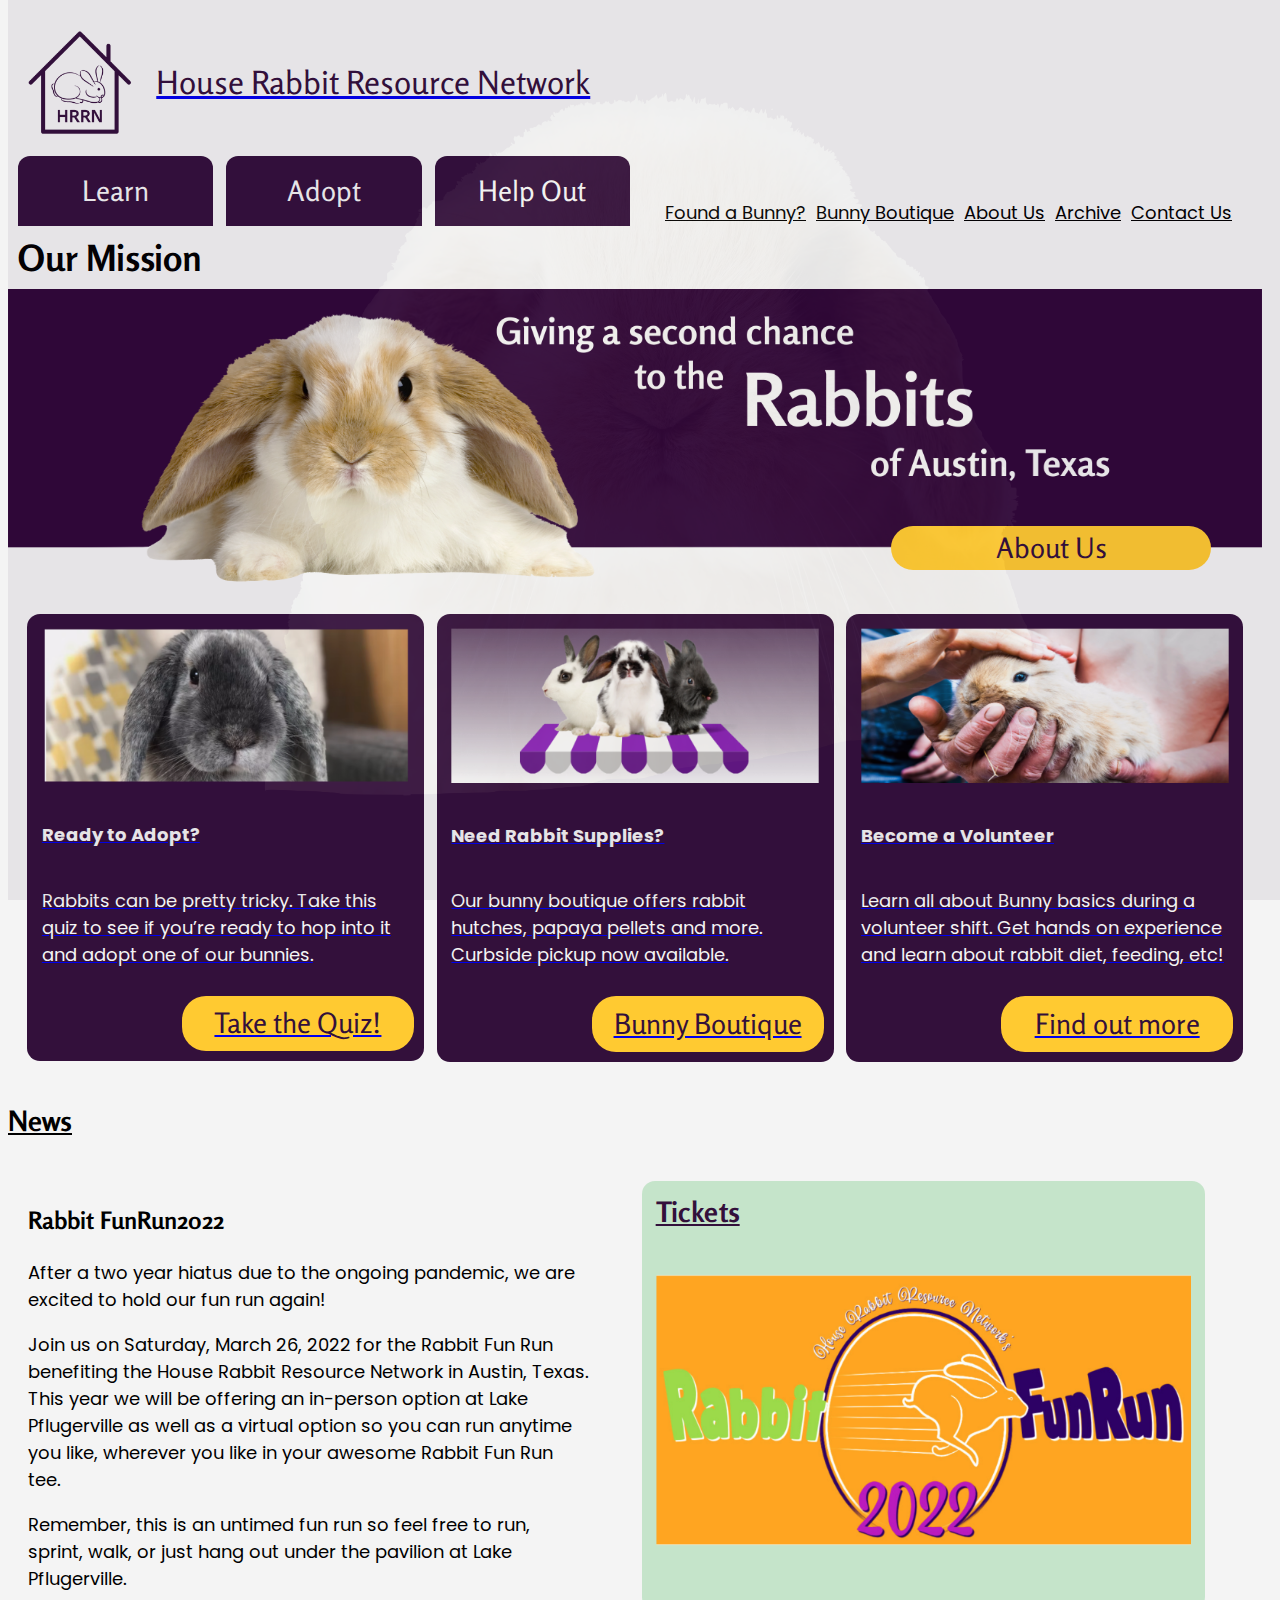
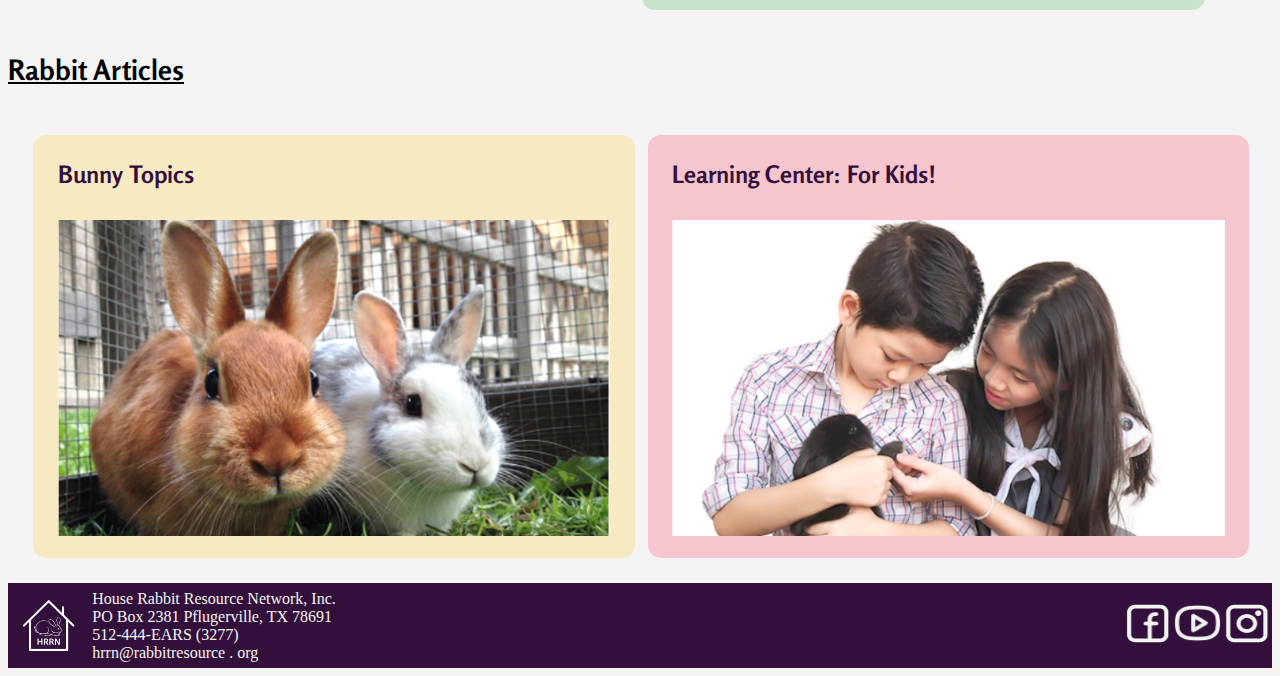
<file: index.html>
<!DOCTYPE html>
<html>
    <head>
        <title>
            HRRN - Rabbit Resource. House Rabbit Resource Network redesign proposal.
        </title>
        <link rel="preconnect" href="https://fonts.googleapis.com">
        <link rel="preconnect" href="https://fonts.googleapis.com">
        <link rel="preconnect" href="https://fonts.gstatic.com" crossorigin>
        <link href="https://fonts.googleapis.com/css2?family=Open+Sans:ital,wght@0,300;0,400;0,500;0,600;0,700;0,800;1,300;1,400;1,500;1,600;1,700;1,800&family=Poppins:ital,wght@0,100;0,200;0,300;0,400;0,500;0,600;0,700;0,800;0,900;1,100;1,200;1,300;1,400;1,500;1,600;1,700;1,800;1,900&family=Rosario:ital,wght@0,300;0,400;0,500;0,600;0,700;1,300;1,400;1,500;1,600;1,700&family=Rye&display=swap" rel="stylesheet"> 
        <link href="css/style.css" rel="stylesheet" type="text/css">

        <!-- Global site tag (gtag.js) - Google Analytics -->
        <script async src="https://www.googletagmanager.com/gtag/js?id=G-62THCVCLZ3"></script>
        <script>
        window.dataLayer = window.dataLayer || [];
        function gtag(){dataLayer.push(arguments);}
        gtag('js', new Date());

        gtag('config', 'G-62THCVCLZ3');
        </script>
        
    </head>
    <body>
        <div class="inline-block logoTitle">
            <a href="index.html">
            <div class="logoTitle">
                <img src="images/purp hrrn logo.png" class="logoPurp">
                <div>House Rabbit Resource Network</div>
            </div>
            </a>
        </div>
        <header class="navigation">
            
            <nav class="inline-block grid-container-nav">
                <div class="navTabDiv">
                    <div class="navTab gridTab">Learn</div>
                    <div class="navTab gridTab">Adopt</div>
                    <div class="navTab gridTab">Help Out</div>
                </div>
                <div class="navLinkDiv">
                    <a href="/found/" class="navLink gridLink">Found a Bunny?</a>
                    <a href="/boutique /" class="navLink gridLink">Bunny Boutique</a>
                    <a href="/about/" class="navLink gridLink">About Us</a>
                    <a href="/archive/" class="navLink gridLink">Archive</a>
                    <a href="/contact/" class="navLink gridLink">Contact Us</a>
                </div>
            </nav>
        </header>
        <section class="ourMission">
            Our Mission
        </section>
        <section class="hero">
            <div class="content heroDiv">
                <img src="images/bunny header with text.png" class="heroImg" alt="Giving a second chance to the rabbits of Austin, Texas.">
                <button id="aboutUs">About Us</button>
            </div>
        </section>
        <section class="CTAcards">
            <a href="index_quiz.html">

            <div class="card">
                <img src="images/ready to adopt bun.png" class="cardImg">
                <h3 class="cardText">Ready to Adopt?</h3>
                <p class="cardText">Rabbits can be pretty tricky. Take this quiz to see if you’re ready to hop into it and adopt one of our bunnies.</p>
                <div class="rightButton">
                   <button id="takeQuiz" class="slowlyRotate">Take the Quiz!</button>
                   <!-- this button exists only to get you to click it and see the quiz page -->
                </div>
            </div>

            </a>

            <a href="index_quiz.html">
            <div class="card">
                <img src="images/bunny boutique resized.png" class="cardImg">
                <h3 class="cardText">Need Rabbit Supplies?</h3>
                <p class="cardText">Our bunny boutique offers rabbit hutches, papaya pellets and more. Curbside pickup now available.</p>
                <div class="rightButton">
                    <button id="bunnyBoutique">Bunny Boutique</button>
                </div>
            </div>
            </a>

            <a href="index_quiz.html">
            <div class="card">
                <img src="images/become a volunteer bun.png" class="cardImg">
                <h3 class="cardText">Become a Volunteer</h3>
                <p class="cardText">Learn all about Bunny basics during a volunteer shift. Get hands on experience and learn about rabbit diet, feeding, etc!</p>
                <div class="rightButton">
                    <button id="findOutMore">Find out more</button>
                </div>
            </div>
            </a>

        </section>
        <section class="content">
            <H2>News</H2>
            <div class="news newsArea">
                <div class="funRunText">
                    <H3>Rabbit FunRun2022</H3>
                    <p> After a two year hiatus due to the ongoing pandemic, we are excited to hold our fun run again!</p>
                    <p>Join us on Saturday, March 26, 2022 for the Rabbit Fun Run benefiting the House Rabbit Resource Network in Austin, Texas. This year we will be offering an in-person option at Lake Pflugerville as well as a virtual option so you can run anytime you like, wherever you like in your awesome Rabbit Fun Run tee.</p> 
                    <p>Remember, this is an untimed fun run so feel free to run, sprint, walk, or just hang out under the pavilion at Lake Pflugerville.</p>
                </div>
                <div class="funRunCard">
                    <h2 id="funRun">Tickets</h2>
                    <img src="images/fun run bun.png" id="imgFunRun">
                </div>
            </div>
        </section>
        <section class="rabbitArticlesSection">
            <h2>Rabbit Articles</h2>
            <div class="rabbitArticlesDiv">
                <div class="bunnyTopics">
                    <h3 id="topics">Bunny Topics</h3>
                    <img src="images/bunny topics bun.png" id="bunnyTopicsImg"  class="cardImg">
                </div>
                <div class="learningKids">
                    <h3 id="learn">Learning Center: For Kids!</h3>
                    <img src="images/learning for kids bun.png" id="learningKidsImg"  class="cardImg">
                </div>
            </div>
        </section>
        <footer>
            <div class="footerGrid">
                <img src="images/white hrrn logo.png" class="logoLite">
                <div class="contactInfo">
                    <p class="contactInfoP">House Rabbit Resource Network, Inc.</p>
                    <p class="contactInfoP">PO Box 2381 Pflugerville, TX 78691</p>
                    <p class="contactInfoP">512-444-EARS (3277)</p>
                    <p class="contactInfoP">hrrn@rabbitresource . org</p>
                </div>
                <nav class="socialMedia">
                    <a href="/ig/"><img src="images/instagram.png" class="socMed"></a>
                    <a href="/yt/"><img src="images/youtube.png" class="socMed"></a>
                    <a href="/fb/"><img src="images/facebook.png" class="socMed"></a>
                </nav>
            </div>


            <!-- Add a preloader that is a rabbit doing the batman spinning logo thing to preload for when you click on the quiz -->



        </footer>

        <div class="batBun">
            <img src="images/spinning bunny.png" id="bunSpinImg">
        </div>
        

        <script src="https://ajax.googleapis.com/ajax/libs/jquery/3.4.1/jquery.min.js"></script>
        <script src="js/index.js"></script>
        <!-- OH RIGHT i should call the actual jquery library huh -->
    </body>
</html>
</file>
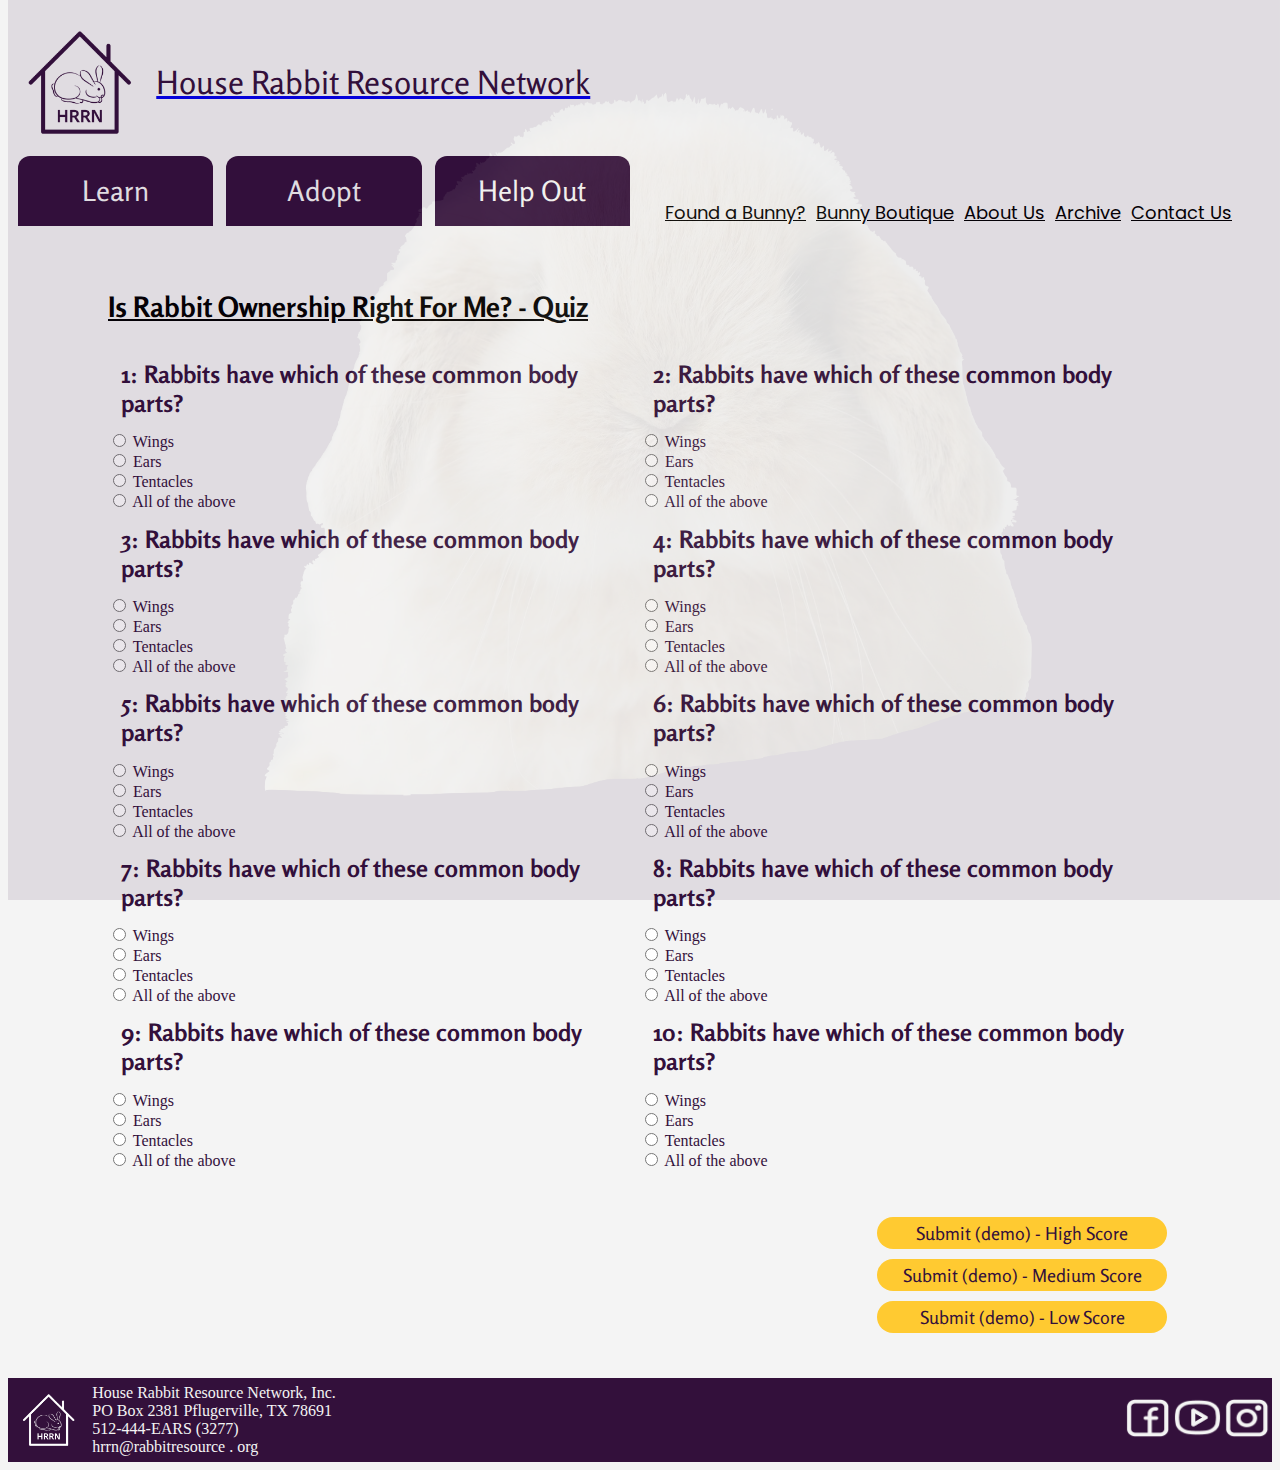
<file: index_quiz.html>
<!DOCTYPE html>
<html>
    <head>
        <title>
            HRRN - Rabbit Resource. House Rabbit Resource Network redesign proposal.
        </title>
        <link rel="preconnect" href="https://fonts.googleapis.com">
        <link rel="preconnect" href="https://fonts.googleapis.com">
        <link rel="preconnect" href="https://fonts.gstatic.com" crossorigin>
        <link href="https://fonts.googleapis.com/css2?family=Open+Sans:ital,wght@0,300;0,400;0,500;0,600;0,700;0,800;1,300;1,400;1,500;1,600;1,700;1,800&family=Poppins:ital,wght@0,100;0,200;0,300;0,400;0,500;0,600;0,700;0,800;0,900;1,100;1,200;1,300;1,400;1,500;1,600;1,700;1,800;1,900&family=Rosario:ital,wght@0,300;0,400;0,500;0,600;0,700;1,300;1,400;1,500;1,600;1,700&family=Rye&display=swap" rel="stylesheet"> 
        <link href="css/style.css" rel="stylesheet" type="text/css">

        <!-- Global site tag (gtag.js) - Google Analytics -->
        <script async src="https://www.googletagmanager.com/gtag/js?id=G-62THCVCLZ3"></script>
        <script>
        window.dataLayer = window.dataLayer || [];
        function gtag(){dataLayer.push(arguments);}
        gtag('js', new Date());

        gtag('config', 'G-62THCVCLZ3');
        </script>

    </head>

    <div class="inline-block logoTitle">
        <a href="index.html">
        <div class="logoTitle">
            <img src="images/purp hrrn logo.png" class="logoPurp">
            <div>House Rabbit Resource Network</div>
        </div>
        </a>
    </div>
    <header class="navigation">
        
        <nav class="inline-block grid-container-nav">
            <div class="navTabDiv">
                <div class="navTab gridTab">Learn</div>
                <div class="navTab gridTab">Adopt</div>
                <div class="navTab gridTab">Help Out</div>
            </div>
            <div class="navLinkDiv">
                <a href="/found/" class="navLink gridLink">Found a Bunny?</a>
                <a href="/boutique /" class="navLink gridLink">Bunny Boutique</a>
                <a href="/about/" class="navLink gridLink">About Us</a>
                <a href="/archive/" class="navLink gridLink">Archive</a>
                <a href="/contact/" class="navLink gridLink">Contact Us</a>
            </div>
        </nav>
    </header>
    <body>
        <section class="adoptionQuiz">
            <h2>Is Rabbit Ownership Right For Me? - Quiz</h2>
            <div class="rightAlignExperiment">
                <div class="fullQuiz">
                    <div class="onlyQuestions">
                        <div class="quizQuestion">
                            <h3 id="topics">1: Rabbits have which of these common body parts?</h3>
                            <!-- radio group needs same name attribute to be treated as group; value has to be unique for each radio button; label is for good accessibility -->
                            <input type="radio" id="quiz11" name="quiz_q1" value="value1">
                            <label for="quiz1">Wings</label><br>                    <input type="radio" id="quiz12" name="quiz_q1" value="value1">
                            <label for="quiz1">Ears</label><br>                    <input type="radio" id="quiz13" name="quiz_q1" value="value1">
                            <label for="quiz1">Tentacles</label><br>                    <input type="radio" id="quiz14" name="quiz_q1" value="value1">
                            <label for="quiz1">All of the above</label><br>
                        </div>
                        <div class="quizQuestion">
                            <h3 id="topics">2: Rabbits have which of these common body parts?</h3>
                            <input type="radio" id="quiz21" name="quiz_q2" value="value2">
                            <label for="quiz2">Wings</label><br>                    <input type="radio" id="quiz22" name="quiz_q2" value="value2">
                            <label for="quiz2">Ears</label><br>                    <input type="radio" id="quiz23" name="quiz_q2" value="value2">
                            <label for="quiz2">Tentacles</label><br>                    <input type="radio" id="quiz24" name="quiz_q2" value="value2">
                            <label for="quiz2">All of the above</label><br>
                        </div>
                        <div class="quizQuestion">
                            <h3 id="topics">3: Rabbits have which of these common body parts?</h3>
                            <input type="radio" id="quiz31" name="quiz_q3" value="value3">
                            <label for="quiz3">Wings</label><br>
                            <input type="radio" id="quiz32" name="quiz_q3" value="value3">
                            <label for="quiz3">Ears</label><br>
                            <input type="radio" id="quiz33" name="quiz_q3" value="value3">
                            <label for="quiz3">Tentacles</label><br>
                            <input type="radio" id="quiz34" name="quiz_q3" value="value3">
                            <label for="quiz3">All of the above</label><br>
                        </div>
                        <div class="quizQuestion">
                            <h3 id="topics">4: Rabbits have which of these common body parts?</h3>
                            <input type="radio" id="quiz41" name="quiz_q4" value="value4">
                            <label for="quiz4">Wings</label><br>
                            <input type="radio" id="quiz42" name="quiz_q4" value="value4">
                            <label for="quiz4">Ears</label><br>
                            <input type="radio" id="quiz43" name="quiz_q4" value="value4">
                            <label for="quiz4">Tentacles</label><br>
                            <input type="radio" id="quiz44" name="quiz_q4" value="value4">
                            <label for="quiz4">All of the above</label><br>
                        </div>
                        <div class="quizQuestion">
                            <h3 id="topics">5: Rabbits have which of these common body parts?</h3>
                            <input type="radio" id="quiz51" name="quiz_q5" value="value5">
                            <label for="quiz5">Wings</label><br>
                            <input type="radio" id="quiz52" name="quiz_q5" value="value5">
                            <label for="quiz5">Ears</label><br>
                            <input type="radio" id="quiz53" name="quiz_q5" value="value5">
                            <label for="quiz5">Tentacles</label><br>
                            <input type="radio" id="quiz54" name="quiz_q5" value="value5">
                            <label for="quiz5">All of the above</label><br>
                        </div>
                        <div class="quizQuestion">
                            <h3 id="topics">6: Rabbits have which of these common body parts?</h3>
                            <input type="radio" id="quiz61" name="quiz_q6" value="value6">
                            <label for="quiz6">Wings</label><br>
                            <input type="radio" id="quiz62" name="quiz_q6" value="value6">
                            <label for="quiz6">Ears</label><br>
                            <input type="radio" id="quiz63" name="quiz_q6" value="value6">
                            <label for="quiz6">Tentacles</label><br>
                            <input type="radio" id="quiz64" name="quiz_q6" value="value6">
                            <label for="quiz6">All of the above</label><br>
                        </div>
                        <div class="quizQuestion">
                            <h3 id="topics">7: Rabbits have which of these common body parts?</h3>
                            <input type="radio" id="quiz71" name="quiz_q7" value="value7">
                            <label for="quiz7">Wings</label><br>
                            <input type="radio" id="quiz72" name="quiz_q7" value="value7">
                            <label for="quiz7">Ears</label><br>
                            <input type="radio" id="quiz73" name="quiz_q7" value="value7">
                            <label for="quiz7">Tentacles</label><br>
                            <input type="radio" id="quiz74" name="quiz_q7" value="value7">
                            <label for="quiz7">All of the above</label><br>
                        </div>
                        <div class="quizQuestion">
                            <h3 id="topics">8: Rabbits have which of these common body parts?</h3>
                            <input type="radio" id="quiz81" name="quiz_q8" value="value8">
                            <label for="quiz8">Wings</label><br>
                            <input type="radio" id="quiz82" name="quiz_q8" value="value8">
                            <label for="quiz8">Ears</label><br>
                            <input type="radio" id="quiz83" name="quiz_q8" value="value8">
                            <label for="quiz8">Tentacles</label><br>
                            <input type="radio" id="quiz84" name="quiz_q8" value="value8">
                            <label for="quiz8">All of the above</label><br>
                        </div>
                        <div class="quizQuestion">
                            <h3 id="topics">9: Rabbits have which of these common body parts?</h3>
                            <input type="radio" id="quiz91" name="quiz_q9" value="value9">
                            <label for="quiz9">Wings</label><br>
                            <input type="radio" id="quiz92" name="quiz_q9" value="value9">
                            <label for="quiz9">Ears</label><br>
                            <input type="radio" id="quiz93" name="quiz_q9" value="value9">
                            <label for="quiz9">Tentacles</label><br>
                            <input type="radio" id="quiz94" name="quiz_q9" value="value9">
                            <label for="quiz9">All of the above</label><br>
                        </div>
                        <div class="quizQuestion">
                            <h3 id="topics">10: Rabbits have which of these common body parts?</h3>
                            <input type="radio" id="quiz101" name="quiz_q10" value="value10">
                            <label for="quiz10">Wings</label><br>
                            <input type="radio" id="quiz102" name="quiz_q10" value="value10">
                            <label for="quiz10">Ears</label><br>
                            <input type="radio" id="quiz103" name="quiz_q10" value="value10">
                            <label for="quiz10">Tentacles</label><br>
                            <input type="radio" id="quiz104" name="quiz_q10" value="value10">
                            <label for="quiz10">All of the above</label><br>
                        </div>
                    
                
                    </div>
                    <div class="anotherAlignExperiment">
                        <div class="quizButtonDiv">
                            <br>
                            <button class="quizButton" id="submitHigh">Submit (demo) - High Score</button>
                            <button class="quizButton" id="submitMed">Submit (demo) - Medium Score</button>
                            <button class="quizButton" id="submitLow">Submit (demo) - Low Score</button>
                        </div>
                    </div>
               </div>
            </div>
        </section>

        <footer>
            <div class="footerGrid">
                <img src="images/white hrrn logo.png" class="logoLite">
                <div class="contactInfo">
                    <p class="contactInfoP">House Rabbit Resource Network, Inc.</p>
                    <p class="contactInfoP">PO Box 2381 Pflugerville, TX 78691</p>
                    <p class="contactInfoP">512-444-EARS (3277)</p>
                    <p class="contactInfoP">hrrn@rabbitresource . org</p>
                </div>
                <nav class="socialMedia">
                    <a href="/ig/"><img src="images/instagram.png" class="socMed"></a>
                    <a href="/yt/"><img src="images/youtube.png" class="socMed"></a>
                    <a href="/fb/"><img src="images/facebook.png" class="socMed"></a>
                </nav>
            </div>

        </footer>
        <div class="batBun">
            <img src="images/spinning bunny.png" id="bunSpinImg">
        </div>
        

        <script src="https://ajax.googleapis.com/ajax/libs/jquery/3.4.1/jquery.min.js"></script>
        <script src="js/index.js"></script>
        <!-- OH RIGHT i should call the actual jquery library huh -->
    </body>
</html>
</file>
<file: css/style.css>
.inline-block {
    display: inline-block;
    vertical-align: top;
}
body {
    background-color: #f4f4f4;
}
.logoPurp {
    width: 20%;
    padding: 1%;
}
.titleHRRN {
    color: #33103B;
    font-family: Rosario, Times, serif;
    font-size: 32px;
    display: flex;
    align-items: center; 
}
.logoTitle {
    color: #33103B;
    font-family: Rosario, Times, serif;
    font-size: 32px;
    display: flex;
    align-items: center; 
}
.navTab {
    background-color: #33103B;
    color: #f4f4f4;
    border-radius: 12px 12px 0px 0px;
    width: 90%;
    text-align: center;
    display: flex;
    justify-content: center;
    align-items: center;
    font-family: Rosario, Times, serif;
    font-size: 28px;
}
.navTabDiv {
    display: flex;
    flex-direction: row;
    column-gap: 1vw;
    margin: 0px 10px 0px 10px;
}
.navLinkDiv {
    display: flex;
    flex-direction: row;
    align-items: flex-end;
    margin: 0px 0px 0px 20px;
}
h2 {
    font-family: Rosario, Times, serif;
    font-size: 28px;
    text-decoration: underline;

}
h1 {
    font-family: Rosario, Times, serif;
    font-size: 32px;
}
h3 {
    font-family: Rosario, Times, serif;
    font-size: 24px;
}
.navLink {
    font-family: Poppins, Helvetica, sans-serif;
    font-size: 18px;
    display: flex;
    justify-content: flex-start;
    align-items: flex-end;
    margin: 0px 5px 0px 5px;
}
.grid-container-nav {
    display: grid;
    grid-template-columns: 50% 50%;
    grid-template-rows: 70px;
}
.gridLink {
    color: #010101;
}
.ourMission {
    font-family: Rosario, Times, serif;
    font-size: 36px;
    font-weight: bold;
    color: black;
    padding: 10px;
}
.heroImg {
    position: relative;
    width: 98vw;
}
.heroDiv {
    position: relative;
    width: 98vw;
}
#aboutUs {
    background-color: #FFCA31;
    color: #33103B;
    border: none;
    text-align: center;
    font-family: Rosario, Times, serif;
    font-size: 28px;
    padding: 5px;
    width: 25vw;
    border-radius: 24px;
    position: absolute;
    left: 70%;
    top: 76%;
}
.CTAcards {
    display: grid;
    grid-template-columns: 1fr 1fr 1fr;
    grid-template-rows: 1fr;
    width: 95vw;
    column-gap: 1vw;
    padding: 1.5vw;
}
.cardImg {
    width: 95%;
    padding: 2.5%;
}
.card {
    background-color: #33103B;
    color: #f4f4f4;
    padding: 5px;
    border-radius: 13px;
    display: grid;
    grid-template-columns: 1fr;
    grid-template-rows: 40% 15% 30% 15%;
}
.cardText {
    padding: 2.5%;
    font-family: Poppins, Helvetica, sans-serif;
    font-size: 18px;
}
button {
    background-color: #FFCA31;
    color: #33103B;
    border: none;
    text-align: center;
    font-family: Rosario, Times, serif;
    font-size: 28px;
    border-radius: 24px;
    margin: 5px;
}
#takeQuiz, #bunnyBoutique, #findOutMore {
    width: 60%;
}
.rightButton {
    display: flex;
    flex-direction: row-reverse;
}
.news {
    display: grid;
    grid-template-columns: 1fr 1fr;
    width: 95vw;
    grid-gap: 1vw;
    padding: 0%;
}
#imgFunRun {
    width: 95%;
    padding: 2.5%;
}
.funRunCard {
    color: #33103b;
    background-color: #C5E4CA;
    border-radius: 13px;
    margin: 1.5vw;
}
.funRunText {
    font-family: Poppins, Helvetica, sans-serif;
    font-size: 18px;
    margin: 20px;
}
#funRun, #topics, #learn {
    margin: 2.5%;
}
.rabbitArticlesDiv {
    display: grid;
    grid-template-columns: 1fr 1fr;
    width: 95vw;
    grid-gap: 1vw;
    padding: 2%;
}
.bunnyTopics {
    background-color: #F7EAC3;
    color: #33103b;
    padding: 10px;
    border-radius: 13px;
    display: grid;
    grid-template-columns: 1fr;
    grid-template-rows: 15% 75%;
}
.learningKids {
    background-color: #F6C5CE;
    color: #33103b;
    padding: 10px;
    border-radius: 13px;
    display: grid;
    grid-template-columns: 1fr;
    grid-template-rows: 15% 75%;
}
footer {
    background-color: #33103b;
    color: #f4f4f4;
}
.footerGrid {
    display: grid;
    grid-template-columns: 1fr 3fr 11fr;
    align-items:center;
}
.contactInfoP {
    margin: 0;
    padding: 0;
}
.socMed {
    width: 50px;
}
.socialMedia {
    display: flex;
    flex-direction: row-reverse;
    vertical-align: bottom;
}
.logoLite {
    width: 80%;
    padding: 10%;
}
.onlyQuestions {
    color: #33103b;
    display: grid;
    grid-template-columns: 1fr 1fr;
    grid-template-rows: 1fr 1fr 1fr 1fr 1fr;
    text-align: right;
}
.quizButtonDiv {
    display: flex;
    flex-direction: reverse;
    display: grid;
    grid-template-columns: 1fr;
    grid-template-rows: 1fr 1fr 1fr 1fr;
    left: 0px;
    width: 300px;
    float: right;
}
.quizButton {
    text-align: center;
    font-size: 18px;
    padding: 5px;
}
.rightAlignExperiment {
    text-align: right;
}
.quizQuestion {
    text-align: left;
}
.anotherAlignExperiment {
    display: flex;
    flex-direction: column-reverse;
    align-items: flex-end;
}
.adoptionQuiz {
    padding: 40px 100px 40px 100px;
}



@media only screen and (max-width: 700px){
    .CTAcards {
        display: grid;
        grid-template-columns: 1fr;
        grid-template-rows: 1fr 1fr 1fr;
        width: 95vw;
        column-gap: 1vw;
        row-gap: 1vw;
        padding: 1.5vw;
    }
    .navTab {
        background-color: #33103B;
        color: #f4f4f4;
        border-radius: 12px 12px 0px 0px;
        width: 90%;
        text-align: center;
        display: flex;
        justify-content: center;
        align-items: center;
        font-family: Rosario, Times, serif;
        font-size: 20px;
    }
    .grid-container-nav {
        display: grid;
        grid-template-columns: 1fr;
        grid-template-rows: 50px 60px;
    }
    #aboutUs {
        background-color: #FFCA31;
        color: #33103B;
        border: none;
        text-align: center;
        font-family: Rosario, Times, serif;
        font-size: 22px;
        padding: 4px;
        width: 25vw;
        border-radius: 24px;
        position: absolute;
        left: 70%;
        top: 70%;
    }
    .newsArea {
        display: grid;
        grid-template-columns: 1fr;
        grid-template-rows: 1fr 1fr;
        width: 95vw;
        column-gap: 1vw;
        row-gap: 1vw;
        padding: 1.5vw;
    }
    .rabbitArticlesDiv {
        display: grid;
        grid-template-rows: 1fr 1fr;
        grid-template-columns: 1fr;
        width: 95vw;
        grid-gap: 1.5vw;
        padding: 1.5vw;
    }
    .footerGrid {
        display: grid;
        grid-template-columns: 1fr 3fr 3fr;
        align-items:center;
    }
    .onlyQuestions {
        color: #33103b;
        display: grid;
        grid-template-columns: 1fr;
        grid-template-rows: 1fr 1fr 1fr 1fr 1fr 1fr 1fr 1fr 1fr 1fr;
        text-align: right;
    }   
    .logoTitle {
        color: #33103B;
        font-family: Rosario, Times, serif;
        font-size: 24px;
        display: flex;
        align-items: center; 
    }
}
.slowlyRotate {
    animation: rotation 5000ms infinite linear;
}
@keyframes rotation {
    from {
        transform: rotate(0deg);
    }
    25% {
        transform: rotate(90deg);
    }
    50% {
        transform: rotate(180deg);
    }
    75% {
        transform: rotate(270deg);
    }
    to {
        transform: rotate(360deg);
    }
}

/* adding batBun spin CSS here */
.batBun {
    position: fixed;
    width: 100%;
    height: 100vh;
    z-index: 100000;
    background-color: #33103b;
    top: 0;
    display: flex;
    align-items: center;
    justify-content: center;
  }
  .batBun img {
    animation: bunSpin 850ms linear;
    transition: all;
    width: 60vw;
  }




  
@keyframes bunSpin {
    from {
        transform: rotate(0deg) scale(0.1);
        transform: scale(0.1);
    }
    25% {
        transform: rotate(180deg) scale(0.5);
    }
    50% {
        transform: rotate(360deg) scale(1.0);
    }
    75% {
        transform: rotate(540deg) scale(0.5);
    }
    to {
        transform: rotate(720deg) scale(0.1);
    }
  }
</file>
